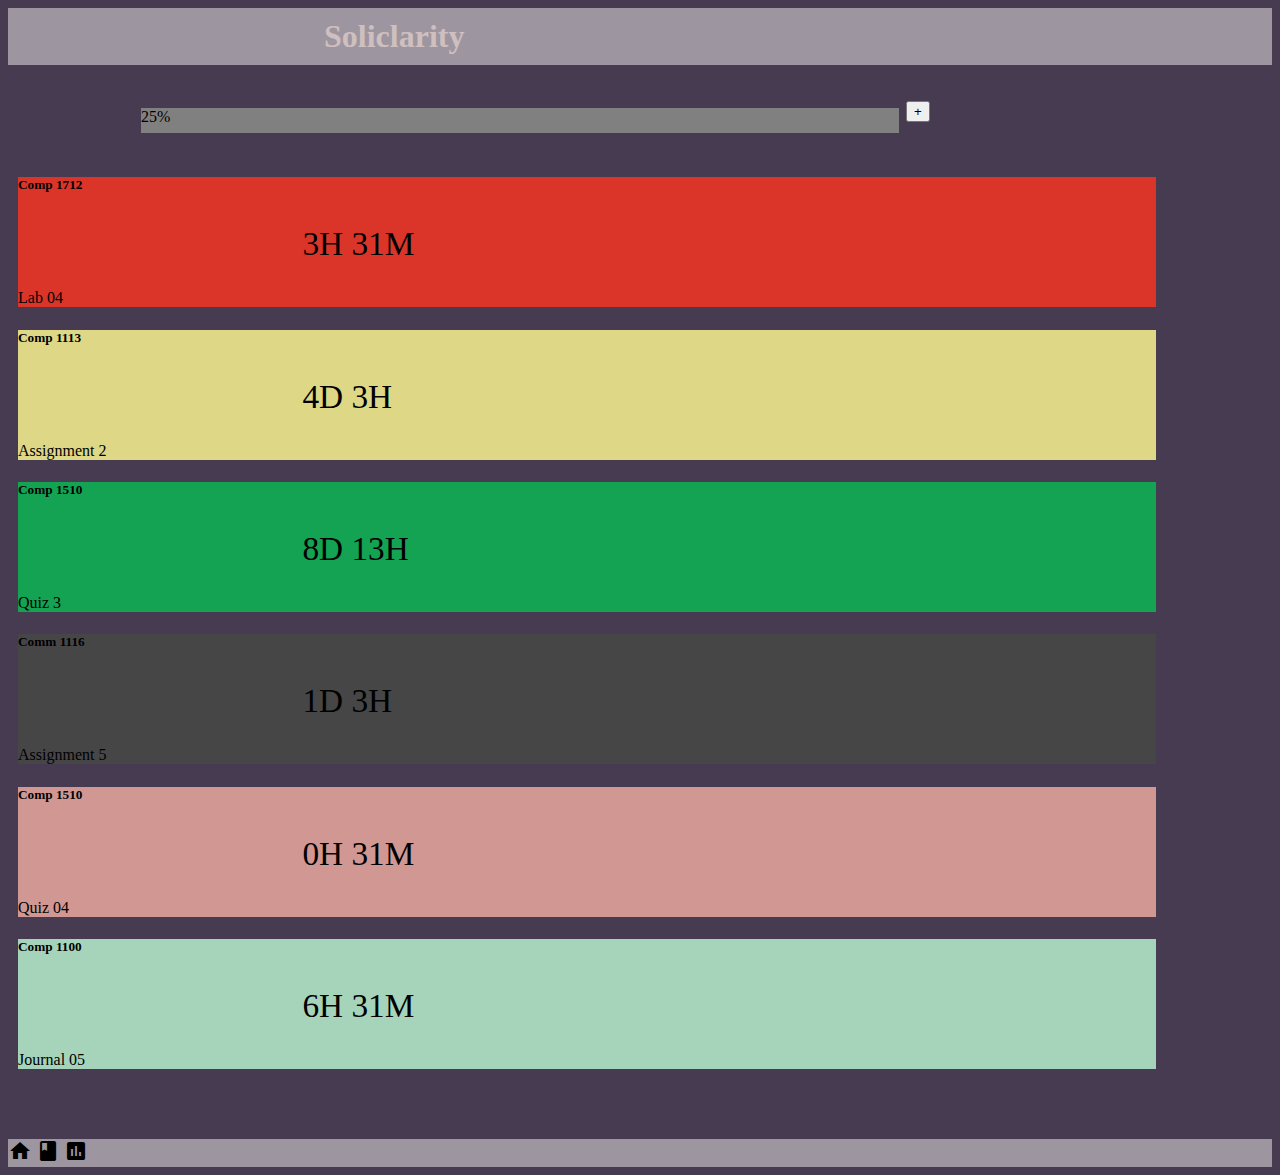
<file: index.html>
<!DOCTYPE html>
<html>

<head>

    <meta charset="utf-8">
    <title>Soliclarity</title>
    <meta name="comp1800 boilerplate code" content="my bcit project">
    <meta name="author" content="BCIT">
    
    <!-- Required meta tags -->
    <meta charset="utf-8">
    <meta name="viewport" content="width=device-width, initial-scale=1">

    <!-- Bootstrap CSS -->
    <link href="https://cdn.jsdelivr.net/npm/bootstrap@5.0.2/dist/css/bootstrap.min.css" rel="stylesheet" integrity="sha384-EVSTQN3/azprG1Anm3QDgpJLIm9Nao0Yz1ztcQTwFspd3yD65VohhpuuCOmLASjC" crossorigin="anonymous">

    <!-- Google Icons (Material Design)-->
    <link href="https://fonts.googleapis.com/icon?family=Material+Icons" rel="stylesheet">
    <link href="https://fonts.google.com/icons?selected=Material%20Icons%20Outlined%3Aclass%3A" rel="stylesheet">
    <style>
    body {
      background: rgb(71, 59, 81);
    }
    nav, footer {
      background:rgb(157, 150, 160)
    }
    .navbar-text {
      color: rgb(207, 191, 191);
      width: 50%;
      margin: 0 auto;
      align-items: center;
    }
    .verifiedgreen {
      background: rgb(19, 163, 82);
    }
    .verifiedye {
      background:rgb(221, 215, 134)
    }
    .verifiedred {
      background:rgb(219, 53, 41)
    }
    .unverifiedgrey {
      background: rgb(71, 70, 71);
    }
    .finishedred {
      background:rgb(209, 151, 146)
    }
    .finishedyellow {
      background:rgb(184, 181, 144)
    }
    .finishedgreen{
      background: rgb(166, 212, 186);
    }
    .card-text {
      font-size: 25pt;
    }
    .float-container {
    border: 3px solid;
    padding: 20px;
    }
    .float-child {
    width: 50%;
    float: left;
    padding: 20px;
    border: 2px;
    }  
    .progbut {
    width: 80%;
    margin: 0 auto;
    }
    .card {
      width: 90%;
      margin: 10px;
    }
    .center {
    margin: auto;
    width: 50%;
    padding: 10px;
    }

    </style>
</head>

<body>
  
  <div>
    <nav>
        <h1 class="navbar-text center">
            <a>Soliclarity</a>
        </h1>
    </nav>

    <br><br>
    <div class = "progbut">
      <div style="width: 75%; float:left; height:25px; background:gray; margin:5pt;">
        <div class="progress-bar" role="progressbar" style="width: 25%;" aria-valuenow="25" aria-valuemin="0" aria-valuemax="100">25%</div>
      </div>
      <div style="width: 15%; float:left; height:25px;">
        <button type="button" class="btn btn-light">+</button>
      </div>
    </div>
    <br><br><br>
    
    <div class="row row-cols-1 row-cols-md-2 g-4">
      <div class="col">
        <div class="card">
          <div class="card-body verifiedred">
            <h5 class="card-title">Comp 1712</h5>
            <p class="card-text center">3H 31M</p>
            <p class="card-info">Lab 04</p>
          </div>
        </div>
      </div>
      <div class="col">
        <div class="card">
          <div class="card-body verifiedye">
            <h5 class="card-title">Comp 1113</h5>
            <p class="card-text center">4D 3H</p>
            <p class="card-info">Assignment 2</p>
          </div>
        </div>
      </div>
      <div class="col">
        <div class="card">
          <div class="card-body verifiedgreen">
            <h5 class="card-title">Comp 1510</h5>
            <p class="card-text center">8D 13H</p>
            <p class="card-info">Quiz 3</p>
          </div>
        </div>
      </div>
      <div class="col">
        <div class="card">
          <div class="card-body unverifiedgrey">
        <h5 class="card-title">Comm 1116</h5>
        <p class="card-text center">1D 3H</p>
        <p class="card-info">Assignment 5</p>
          </div>
        </div>
      </div>
      <div class="col">
        <div class="card">
          <div class="card-body finishedred">
            <h5 class="card-title">Comp 1510</h5>
            <p class="card-text center">0H 31M</p>
            <p class="card-info">Quiz 04</p>
          </div>
        </div>
      </div>
      <div class="col">
        <div class="card">
          <div class="card-body finishedgreen">
            <h5 class="card-title">Comp 1100</h5>
            <p class="card-text center">6H 31M</p>
            <p class="card-info">Journal 05</p>
          </div>
        </div>
      </div>
    </div>

    <br><br><br>

      <footer class="navbar justify-content-evenly fixed-bottom">
	      <i class="material-icons">home</i>
	      <i class="material-icons">class</i>
        <i class="material-icons">assessment</i>
      </footer>
    </div>



    <!------------------------------------>
    <!-- Your own HTML layout goes here -->
    <!------------------------------------>

    
    
    <!--------------------------------------------------->
    <!-- Your Javascript Libraries and scripts go here -->
    <!--------------------------------------------------->
    
    <!-- Option 1: Bootstrap Bundle with Popper -->
    <script src="https://cdn.jsdelivr.net/npm/bootstrap@5.0.2/dist/js/bootstrap.bundle.min.js" integrity="sha384-MrcW6ZMFYlzcLA8Nl+NtUVF0sA7MsXsP1UyJoMp4YLEuNSfAP+JcXn/tWtIaxVXM" crossorigin="anonymous"></script>

</body>

</html>
</file>
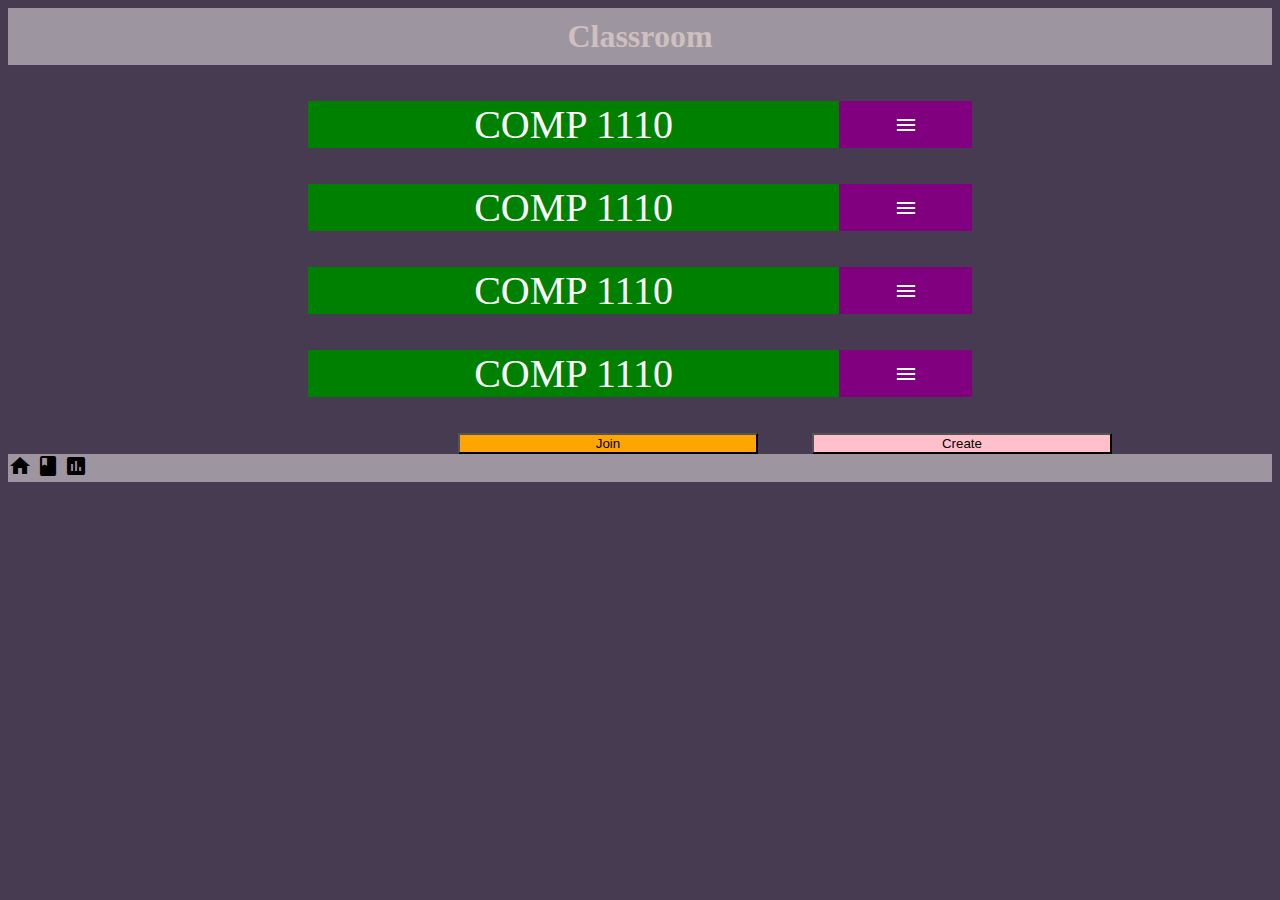
<file: classlist.html>
<!DOCTYPE html>
<html>

<head>

    <meta charset="utf-8">
    <title>Soliclarity</title>
    <meta name="comp1800 boilerplate code" content="my bcit project">
    <meta name="author" content="BCIT">
    
    <!-- Required meta tags -->
    <meta charset="utf-8">
    <meta name="viewport" content="width=device-width, initial-scale=1">

    <!-- Bootstrap CSS -->
    <link href="https://cdn.jsdelivr.net/npm/bootstrap@5.0.2/dist/css/bootstrap.min.css" rel="stylesheet" integrity="sha384-EVSTQN3/azprG1Anm3QDgpJLIm9Nao0Yz1ztcQTwFspd3yD65VohhpuuCOmLASjC" crossorigin="anonymous">

    <!-- Google Icons (Material Design)-->
    <link href="https://fonts.googleapis.com/icon?family=Material+Icons" rel="stylesheet">
    <link href="https://fonts.google.com/icons?selected=Material%20Icons%20Outlined%3Aclass%3A" rel="stylesheet">
    <style>
    body {
      background: rgb(71, 59, 81);
    }
    nav, footer {
      background:rgb(157, 150, 160)
    }
    .navbar-text {
      color: rgb(207, 191, 191);
      width: 50%;
      margin: 0 auto;
      align-items: center;
    }
    .verifiedgreen {
      background: rgb(19, 163, 82);
    }
    .verifiedye {
      background:rgb(221, 215, 134)
    }
    .verifiedred {
      background:rgb(219, 53, 41)
    }
    .unverifiedgrey {
      background: rgb(71, 70, 71);
    }
    .finishedred {
      background:rgb(209, 151, 146)
    }
    .finishedyellow {
      background:rgb(184, 181, 144)
    }
    .finishedgreen{
      background: rgb(166, 212, 186);
    }
    .card-text {
      font-size: 25pt;
    }
    .float-container {
    border: 3px solid;
    padding: 20px;
    }
    .float-child {
    width: 50%;
    float: left;
    padding: 20px;
    border: 2px;
    }  
    .progbut {
    width: 80%;
    margin: 0 auto;
    }
    .card {
      width: 90%;
      margin: 10px;
    }
    .center {
    margin: auto;
    width: 50%;
    padding: 10px;
    }

    .classroomText {

      background-color: green;
      font-size: 40px;
      color: white;
      grid-row: 1;
      text-align: center;
      



    }

    .classroomBar {

      
      background-color: #735353;
      margin-left: 300px;
      margin-right: 300px;

      display: grid;
      grid-template-columns: 80% 20%;

      
     




    }


    .hamburgerMenu {

      background-color: purple;
      align-items: center;
      justify-content: center;
      color: white; 
      display: flex;
      grid-column: 2;
      


    }




    .join {


      margin-left: 450px;
      background-color: orange;
      width: 300px;

    }

    .create {


      width: 300px;
      margin-left: 50px;
      margin-right: 100px;
      background-color: pink;

      
    }

    .titleClassroom {
      
      text-align: center;




    }
    </style>
</head>

<body>
  
  <div>
    <nav>
        <h1 class="navbar-text center titleClassroom">
            <a>Classroom</a>
        </h1>
    </nav>

    <br><br>

    <div class="classroomBar">

      <div class="classroomText">COMP 1110</div>
      <i class="material-icons hamburgerMenu">menu</i>

      </div>

      <br> 
      <br>

      <div class="classroomBar">

        <div class="classroomText">COMP 1110</div>
        <i class="material-icons hamburgerMenu">menu</i>
  
        </div>
  
        <br> 
        <br>

        <div class="classroomBar">

          <div class="classroomText">COMP 1110</div>
          <i class="material-icons hamburgerMenu">menu</i>
    
          </div>
    
          <br> 
          <br>

          <div class="classroomBar">

            <div class="classroomText">COMP 1110</div>
            <i class="material-icons hamburgerMenu">menu</i>
      
            </div>
      
            <br> 
            <br>


            <button type="button" class="btn  btn-lg join">Join</button>
            <button type="button" class="btn  btn-lg create">Create</button>



      
 
       
     

      <footer class="navbar justify-content-evenly fixed-bottom">
	      <i class="material-icons">home</i>
	      <i class="material-icons">class</i>
        <i class="material-icons">assessment</i>
      </footer>
    </div>



    <!------------------------------------>
    <!-- Your own HTML layout goes here -->
    <!------------------------------------>

    
    
    <!--------------------------------------------------->
    <!-- Your Javascript Libraries and scripts go here -->
    <!--------------------------------------------------->
    
    <!-- Option 1: Bootstrap Bundle with Popper -->
    <script src="https://cdn.jsdelivr.net/npm/bootstrap@5.0.2/dist/js/bootstrap.bundle.min.js" integrity="sha384-MrcW6ZMFYlzcLA8Nl+NtUVF0sA7MsXsP1UyJoMp4YLEuNSfAP+JcXn/tWtIaxVXM" crossorigin="anonymous"></script>

</body>

</html>
</file>
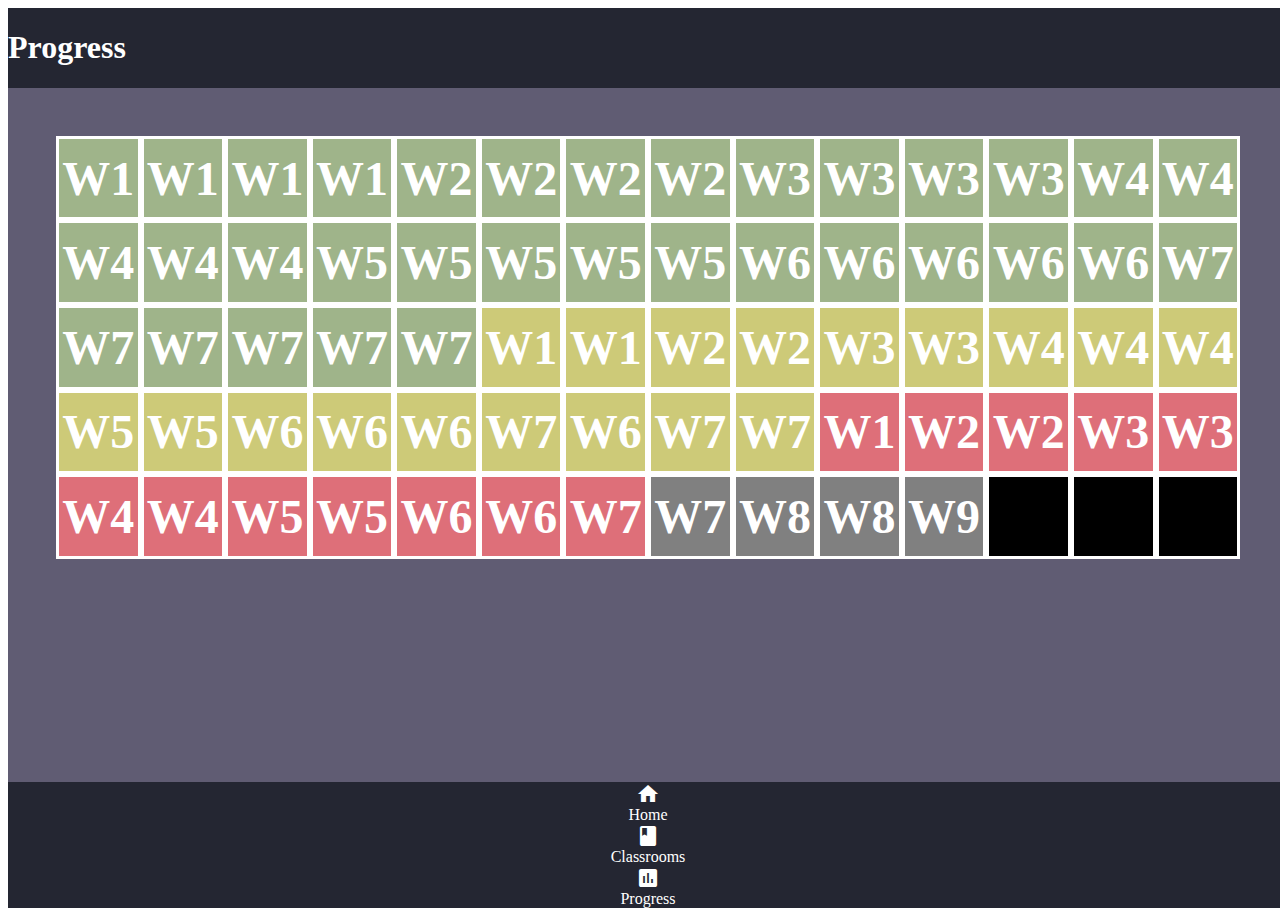
<file: progress.html>
<!DOCTYPE html>
<html>

<head>
  <meta charset="utf-8" />
  <meta name="viewport" content="width=device-width, initial-scale=1.0">
  <title>Term Progress</title>
  <meta name="comp1800 boilerplate code" content="my bcit project" />
  <meta name="author" content="Delson Tan" />

  <link rel="stylesheet" href="styles/progress.css" />
  <!-- Bootstrap CSS -->
  <link href="https://cdn.jsdelivr.net/npm/bootstrap@5.0.2/dist/css/bootstrap.min.css" rel="stylesheet"
    integrity="sha384-EVSTQN3/azprG1Anm3QDgpJLIm9Nao0Yz1ztcQTwFspd3yD65VohhpuuCOmLASjC" crossorigin="anonymous" />
  <!-- Google Icons (Material Design)-->
  <link href="https://fonts.googleapis.com/icon?family=Material+Icons" rel="stylesheet" />
  <link href="https://fonts.google.com/icons?selected=Material%20Icons%20Outlined%3Aclass%3A" rel="stylesheet" />
</head>


<body>
  <div class="container-fullwidth">

    <nav class="navbar justify-content-evenly ">
      <h1 class="navbar-brand">Progress</h1>
    </nav>


    <div class="content">
      <div class="progress-grid">

        <!-- Row 1 -->
        <span class="good event">W1</span>
        <span class="good event">W1</span>
        <span class="good event">W1</span>
        <span class="good event">W1</span>
        <span class="good event">W2</span>
        <span class="good event">W2</span>
        <span class="good event">W2</span>
        <span class="good event">W2</span>
        <span class="good event">W3</span>
        <span class="good event">W3</span>
        <span class="good event">W3</span>
        <span class="good event">W3</span>
        <span class="good event">W4</span>
        <span class="good event">W4</span>

        <!-- Row 1 -->
        <span class="good event">W4</span>
        <span class="good event">W4</span>
        <span class="good event">W4</span>
        <span class="good event">W5</span>
        <span class="good event">W5</span>
        <span class="good event">W5</span>
        <span class="good event">W5</span>
        <span class="good event">W5</span>
        <span class="good event">W6</span>
        <span class="good event">W6</span>
        <span class="good event">W6</span>
        <span class="good event">W6</span>
        <span class="good event">W6</span>
        <span class="good event">W7</span>
        
        <!-- Row 2 -->
        <span class="good event">W7</span>
        <span class="good event">W7</span>
        <span class="good event">W7</span>
        <span class="good event">W7</span>
        <span class="good event">W7</span>
        <span class="neutral event">W1</span>
        <span class="neutral event">W1</span>
        <span class="neutral event">W2</span>
        <span class="neutral event">W2</span>
        <span class="neutral event">W3</span>
        <span class="neutral event">W3</span>
        <span class="neutral event">W4</span>
        <span class="neutral event">W4</span>
        <span class="neutral event">W4</span>

        <!-- Row 3 -->
        <span class="neutral event">W5</span>
        <span class="neutral event">W5</span>
        <span class="neutral event">W6</span>
        <span class="neutral event">W6</span>
        <span class="neutral event">W6</span>
        <span class="neutral event">W7</span>
        <span class="neutral event">W6</span>
        <span class="neutral event">W7</span>
        <span class="neutral event">W7</span>
        <span class="bad event">W1</span>
        <span class="bad event">W2</span>
        <span class="bad event">W2</span>
        <span class="bad event">W3</span>
        <span class="bad event">W3</span>

        <!-- Row 4 -->
        <span class="bad event">W4</span>
        <span class="bad event">W4</span>
        <span class="bad event">W5</span>
        <span class="bad event">W5</span>
        <span class="bad event">W6</span>
        <span class="bad event">W6</span>
        <span class="bad event">W7</span>
        <span class="unverified event">W7</span>
        <span class="unverified event">W8</span>
        <span class="unverified event">W8</span>
        <span class="unverified event">W9</span>
        <span class="empty event"></span>
        <span class="empty event"></span>
        <span class="empty event"></span>
      </div>
    </div>

    <footer class="navbar justify-content-evenly">
      <div class="bottom-nav-button"><i class="material-icons">home</i><span>Home</span></div>
      <div class="bottom-nav-button"><i class="material-icons">class</i><span>Classrooms</span></div>
      <div class="bottom-nav-button"><i class="material-icons">assessment</i><span>Progress</span></div>
    </footer>
  </div>
</body>

</html>
</file>
<file: styles/progress.css>
.container-fullwidth {
  display: grid;
  width: 100vw;
  height: 100vh;
  grid-template-rows: 1fr 10fr 1fr;
}
.content {
  background-color: #605C73;
  min-height: 100%;
}
.progress-grid {
  padding: 3em;
  display: grid;
  grid-template-columns: repeat(14, 1fr);
  grid-template-rows: repeat(5, 1fr);
}
.empty {
  background-color: black;
}
.good {
  background-color: #9FB48A;
}
.neutral {
  background-color: #CDCA78;
}
.bad {
  background-color: #DE6F79;
}
.unverified {
  background-color: gray;
}
.event {
  aspect-ratio: 1;
  border: 3px solid white;
  color: white;
  display: flex;
  align-items: center;
  justify-content: center;
  font-size: 3rem  ;
  font-weight: 800;
  
}
.bottom-nav-button {
  display: flex;
  flex-direction: column;
  justify-content: center;
  align-items: center;
}
nav, footer {
  background:#242632;
  color: white;
}
</file>
